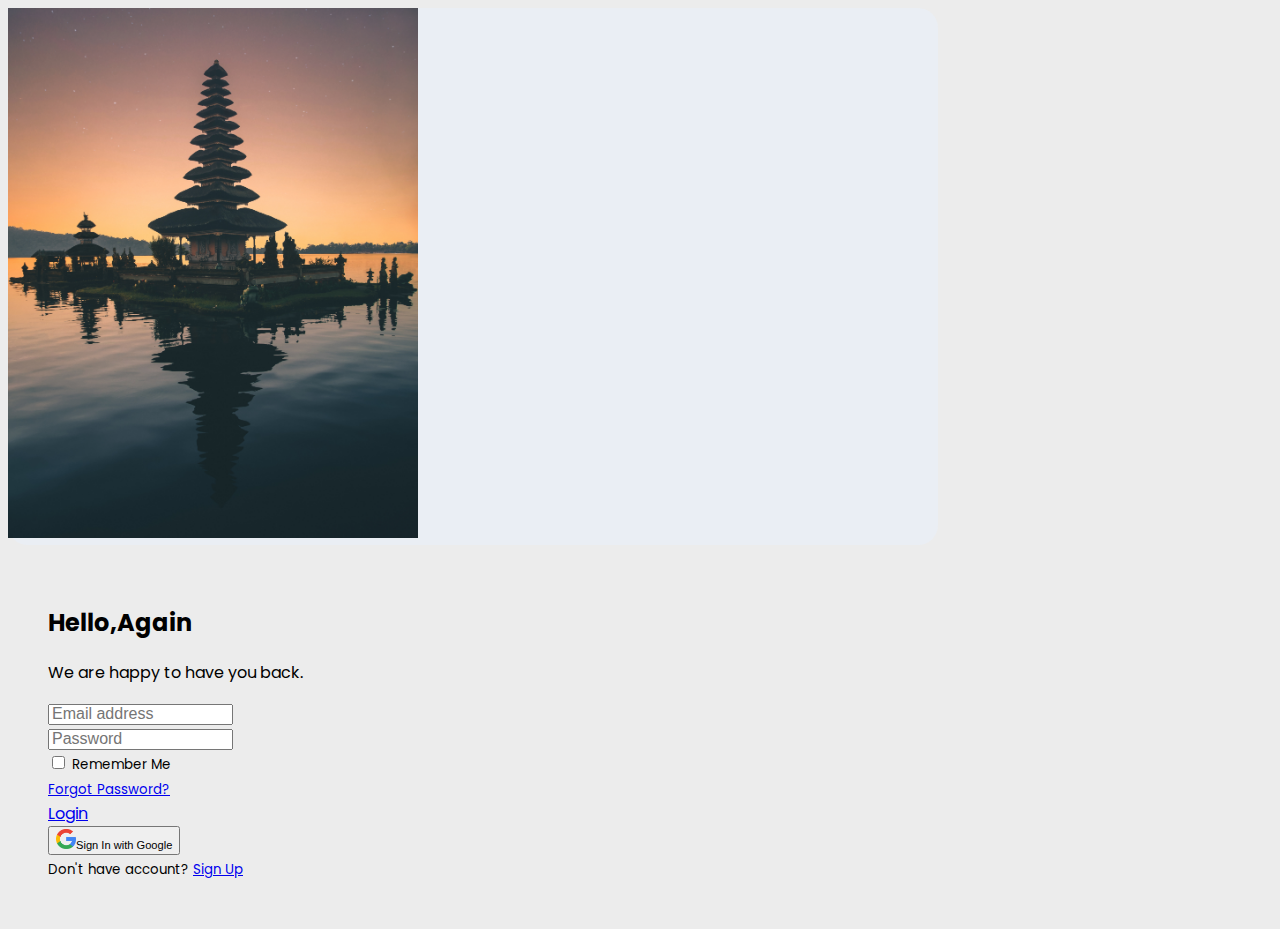
<file: index.html>
<!DOCTYPE html>
<html lang="en">
  <head>
    <meta charset="utf-8" />
    <meta name="viewport" content="width=device-width, initial-scale=1" />
    <title>Daftar Tempat Wisata</title>
    <!-- title untuk web -->
    <link href="https://cdn.jsdelivr.net/npm/bootstrap@5.2.3/dist/css/bootstrap.min.css" rel="stylesheet" integrity="sha384-rbsA2VBKQhggwzxH7pPCaAqO46MgnOM80zW1RWuH61DGLwZJEdK2Kadq2F9CUG65" crossorigin="anonymous" />
    <link rel="stylesheet" href="style.css" />
  </head>
  <body>
    <!----------------------- Main Container -------------------------->
    <div class="container d-flex justify-content-center align-items-center min-vh-100">
      <!----------------------- Login Container -------------------------->
      <div class="row border rounded-5 p-3 bg-white shadow box-area">
        <!--------------------------- Left Box ----------------------------->
        <div class="col-md-6 rounded-4 d-flex justify-content-center align-items-center flex-column left-box" style="background: #eaeef4">
          <div class="featured-image mb-3">
            <img src="pura.jpg" class="rounded float-start" alt="..." style="width: 410px" />
            <!-- photo untuk bagian kiri left box -->
          </div>
        </div>
        <!--------------------------- Left Box ----------------------------->

        <!-------------------- ------ Right Box ---------------------------->
        <div class="col-md-6 right-box">
          <div class="row align-items-center">
            <div class="header-text mb-4">
              <h2>Hello,Again</h2>
              <p>We are happy to have you back.</p>
            </div>
            <div class="input-group mb-3">
              <input type="text" class="form-control form-control-lg bg-light fs-6" placeholder="Email address" />
            </div>
            <!-- form untuk email adrres -->
            <div class="input-group mb-1">
              <input type="password" class="form-control form-control-lg bg-light fs-6" placeholder="Password" />
            </div>
            <!-- form untuk password -->
            <div class="input-group mb-5 d-flex justify-content-between">
              <div class="form-check">
                <input type="checkbox" class="form-check-input" id="formCheck" />
                <label for="formCheck" class="form-check-label text-secondary"><small>Remember Me</small></label>
              </div>
              <div class="forgot">
                <small><a href="#">Forgot Password?</a></small>
              </div>
              <!-- tombol ketika lupa password -->
            </div>
            <div class="input-group mb-3">
              <a href="content.html" class="btn btn-primary w-100 fs-6">Login</a>
            </div>
            <!-- tombol untuk login-->
            <div class="input-group mb-3">
              <button class="btn btn-lg btn-light w-100 fs-6"><img src="google.png" style="width: 20px" class="me-2" /><small>Sign In with Google</small></button>
            </div>
            <!-- form ketika ingin login menggunakan akun google-->
            <div class="row">
              <small>Don't have account? <a href="#">Sign Up</a></small>
            </div>
          </div>
        </div>
      </div>
    </div>
    <!-------------------- ------ Right Box ---------------------------->
  </body>
</html>
</file>
<file: style.css>
@import url('https://fonts.googleapis.com/css2?family=Poppins:wght@400;500&display=swap');

body {
  font-family: 'Poppins', sans-serif;
  background: #ececec;
}

/*------------ Login container ------------*/

.box-area {
  width: 930px;
}

/*------------ Right box ------------*/

.right-box {
  padding: 40px 30px 40px 40px;
}

/*------------ Custom Placeholder ------------*/

::placeholder {
  font-size: 16px;
}

.rounded-4 {
  border-radius: 20px;
}
.rounded-5 {
  border-radius: 30px;
}

/*------------ For small screens------------*/

@media only screen and (max-width: 768px) {
  .box-area {
    margin: 0 10px;
  }
  .left-box {
    height: 100px;
    overflow: hidden;
  }
  .right-box {
    padding: 20px;
  }
}
</file>
